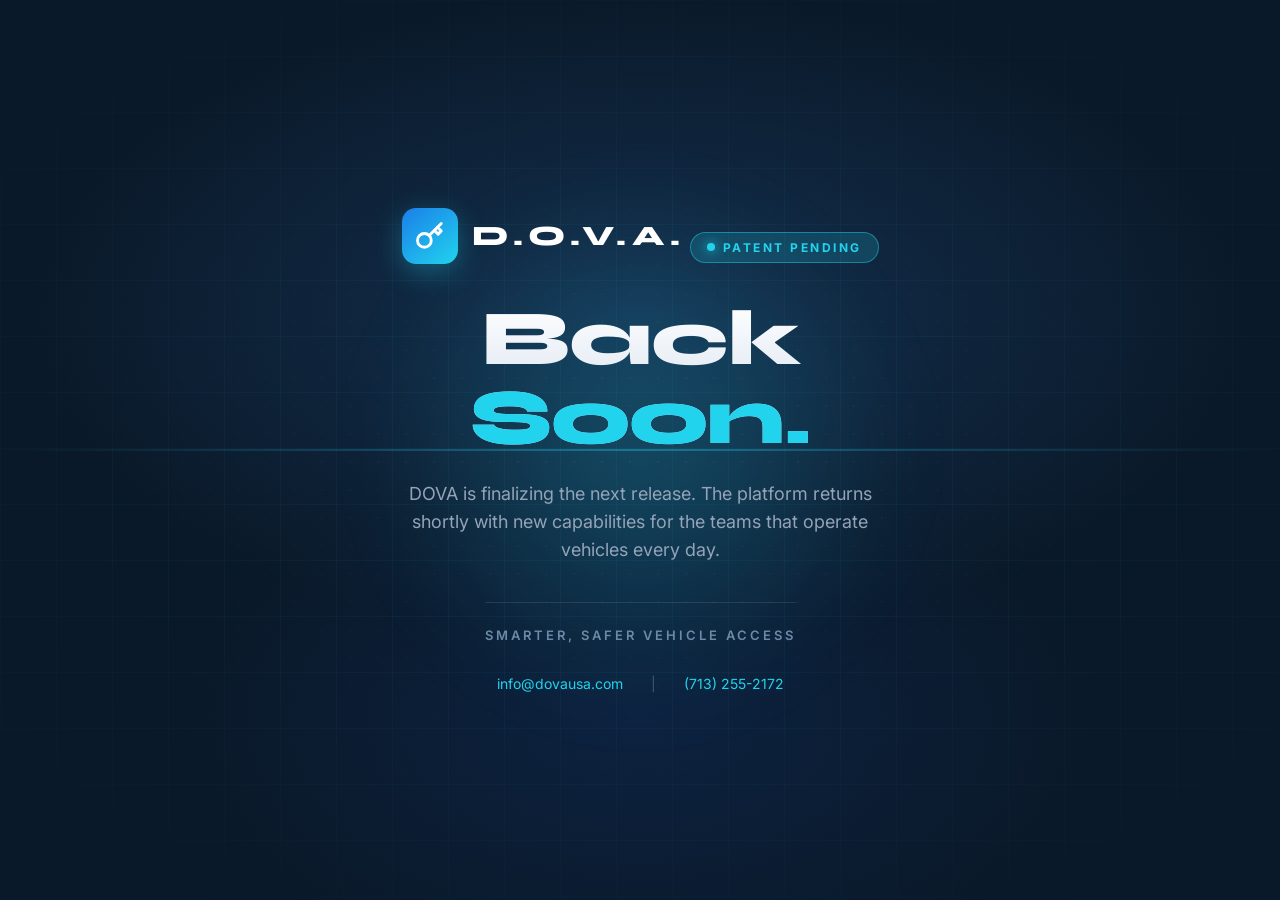
<file: index.html>
<!DOCTYPE html>
<html lang="en">
<head>
<meta charset="UTF-8">
<meta name="viewport" content="width=device-width, initial-scale=1.0">
<title>D.O.V.A. - Smarter, Safer Vehicle Access</title>
<meta name="description" content="DOVA is preparing the next release. Smarter, safer vehicle access.">
<meta name="robots" content="noindex, nofollow">
<link rel="canonical" href="https://dovausa.com/">
<link rel="icon" type="image/svg+xml" href="/favicon.svg">

<style>
  :root {
    --navy: #0a1929;
    --navy-2: #0e2138;
    --navy-3: #142a48;
    --cyan: #22d3ee;
    --cyan-soft: rgba(34, 211, 238, 0.18);
    --white: #ffffff;
    --gray: #94a3b8;
    --gray-dim: #6c8aa8;
  }

  * { box-sizing: border-box; margin: 0; padding: 0; }

  html, body {
    height: 100%;
    background: var(--navy);
    color: var(--white);
    font-family: 'Inter', -apple-system, BlinkMacSystemFont, 'Segoe UI', system-ui, sans-serif;
    font-weight: 400;
    -webkit-font-smoothing: antialiased;
    text-rendering: optimizeLegibility;
    overflow: hidden;
  }

  .stage {
    position: relative;
    min-height: 100vh;
    display: flex;
    align-items: center;
    justify-content: center;
    padding: 32px 24px;
    background:
      radial-gradient(ellipse 80% 60% at 50% 35%, #14304f 0%, transparent 60%),
      radial-gradient(ellipse 60% 50% at 50% 80%, #0d2240 0%, transparent 60%),
      var(--navy);
  }

  .grid-bg {
    position: absolute;
    inset: 0;
    background-image:
      linear-gradient(rgba(34, 211, 238, 0.05) 1px, transparent 1px),
      linear-gradient(90deg, rgba(34, 211, 238, 0.05) 1px, transparent 1px);
    background-size: 56px 56px;
    pointer-events: none;
    mask-image: radial-gradient(ellipse 90% 80% at 50% 50%, black 30%, transparent 80%);
    -webkit-mask-image: radial-gradient(ellipse 90% 80% at 50% 50%, black 30%, transparent 80%);
  }

  .dot-bg {
    position: absolute;
    inset: 0;
    background-image: radial-gradient(circle, rgba(34, 211, 238, 0.18) 1.2px, transparent 1.4px);
    background-size: 28px 28px;
    opacity: 0.45;
    pointer-events: none;
    mask-image: radial-gradient(ellipse 70% 60% at 50% 50%, black 0%, transparent 75%);
    -webkit-mask-image: radial-gradient(ellipse 70% 60% at 50% 50%, black 0%, transparent 75%);
  }

  .glow {
    position: absolute;
    top: 50%;
    left: 50%;
    width: 620px;
    height: 620px;
    transform: translate(-50%, -50%);
    background: radial-gradient(circle, rgba(34, 211, 238, 0.22) 0%, transparent 60%);
    pointer-events: none;
    filter: blur(40px);
  }

  .card {
    position: relative;
    z-index: 1;
    max-width: 640px;
    width: 100%;
    text-align: center;
  }

  .lockup {
    display: inline-flex;
    align-items: center;
    gap: 14px;
    margin-bottom: 28px;
  }

  .logo {
    width: 56px;
    height: 56px;
    border-radius: 14px;
    background: linear-gradient(140deg, #1a7fe8 0%, #22d3ee 100%);
    display: flex;
    align-items: center;
    justify-content: center;
    box-shadow: 0 8px 28px rgba(34, 211, 238, 0.32);
  }
  .logo svg { width: 30px; height: 30px; }

  .wordmark {
    font-family: 'Syne', 'Inter', sans-serif;
    font-weight: 800;
    font-size: 28px;
    letter-spacing: 6px;
    color: var(--white);
  }

  .pill {
    display: inline-flex;
    align-items: center;
    gap: 8px;
    padding: 7px 16px;
    border-radius: 999px;
    background: var(--cyan-soft);
    border: 1px solid rgba(34, 211, 238, 0.45);
    color: var(--cyan);
    font-size: 12px;
    font-weight: 700;
    letter-spacing: 2.5px;
    text-transform: uppercase;
    margin-bottom: 36px;
  }
  .pill .dot {
    width: 8px; height: 8px; border-radius: 50%;
    background: var(--cyan);
    box-shadow: 0 0 12px var(--cyan);
    animation: pulse 1.8s ease-in-out infinite;
  }
  @keyframes pulse {
    0%, 100% { opacity: 0.5; transform: scale(0.9); }
    50% { opacity: 1; transform: scale(1.1); }
  }

  h1 {
    font-family: 'Syne', 'Inter', sans-serif;
    font-weight: 800;
    font-size: clamp(44px, 7vw, 78px);
    line-height: 1.02;
    letter-spacing: -1px;
    margin-bottom: 22px;
    background: linear-gradient(180deg, #ffffff 0%, #c9d8ea 100%);
    -webkit-background-clip: text;
    background-clip: text;
    -webkit-text-fill-color: transparent;
  }
  h1 .accent { color: var(--cyan); -webkit-text-fill-color: var(--cyan); }

  .sub {
    color: var(--gray);
    font-size: clamp(15px, 1.7vw, 18px);
    line-height: 1.55;
    max-width: 480px;
    margin: 0 auto 38px;
  }

  .tagline {
    display: inline-block;
    margin-bottom: 32px;
    padding-top: 24px;
    border-top: 1px solid rgba(148, 163, 184, 0.18);
    color: var(--gray-dim);
    font-size: 13px;
    letter-spacing: 3px;
    text-transform: uppercase;
    font-weight: 600;
  }

  .contact {
    display: flex;
    justify-content: center;
    gap: 28px;
    flex-wrap: wrap;
    font-size: 14px;
    color: var(--gray);
  }
  .contact a {
    color: var(--cyan);
    text-decoration: none;
    border-bottom: 1px solid transparent;
    transition: border-color 0.2s ease;
  }
  .contact a:hover { border-color: var(--cyan); }
  .contact .sep { color: rgba(148, 163, 184, 0.4); }

  .scanner {
    position: absolute;
    left: 0; right: 0;
    height: 2px;
    background: linear-gradient(90deg, transparent, var(--cyan), transparent);
    opacity: 0.35;
    pointer-events: none;
    animation: scan 6s linear infinite;
  }
  @keyframes scan {
    0% { top: 12%; }
    100% { top: 92%; }
  }

  @media (max-width: 540px) {
    .lockup { gap: 10px; margin-bottom: 22px; }
    .logo { width: 46px; height: 46px; border-radius: 12px; }
    .logo svg { width: 24px; height: 24px; }
    .wordmark { font-size: 22px; letter-spacing: 5px; }
    .pill { margin-bottom: 28px; font-size: 11px; }
    h1 { margin-bottom: 18px; }
    .sub { margin-bottom: 28px; }
    .contact { gap: 14px; font-size: 13px; }
    .contact .sep { display: none; }
  }

  @media (prefers-reduced-motion: reduce) {
    .pill .dot, .scanner { animation: none; }
  }
</style>

<link rel="preconnect" href="https://fonts.googleapis.com">
<link rel="preconnect" href="https://fonts.gstatic.com" crossorigin>
<link rel="stylesheet" href="https://fonts.googleapis.com/css2?family=Inter:wght@400;500;600;700&family=Syne:wght@700;800&display=swap">
</head>
<body>

<main class="stage" role="main">
  <div class="grid-bg" aria-hidden="true"></div>
  <div class="dot-bg" aria-hidden="true"></div>
  <div class="glow" aria-hidden="true"></div>
  <div class="scanner" aria-hidden="true"></div>

  <section class="card">
    <div class="lockup">
      <div class="logo" aria-hidden="true">
        <svg viewBox="0 0 24 24" fill="none" stroke="white" stroke-width="2.3" stroke-linecap="round" stroke-linejoin="round">
          <circle cx="7.5" cy="15.5" r="5.5"/>
          <path d="M21 2l-9.6 9.6"/>
          <path d="M15.5 7.5l3 3L21 8l-3-3"/>
        </svg>
      </div>
      <div class="wordmark">D.O.V.A.</div>
    </div>

    <div class="pill">
      <span class="dot"></span>
      <span>Patent Pending</span>
    </div>

    <h1>Back <span class="accent">Soon.</span></h1>

    <p class="sub">DOVA is finalizing the next release. The platform returns shortly with new capabilities for the teams that operate vehicles every day.</p>

    <div class="tagline">Smarter, Safer Vehicle Access</div>

    <nav class="contact" aria-label="Contact">
      <span><a href="mailto:info@dovausa.com">info@dovausa.com</a></span>
      <span class="sep">|</span>
      <span><a href="tel:+17132552172">(713) 255-2172</a></span>
    </nav>
  </section>
</main>

</body>
</html>
</file>
